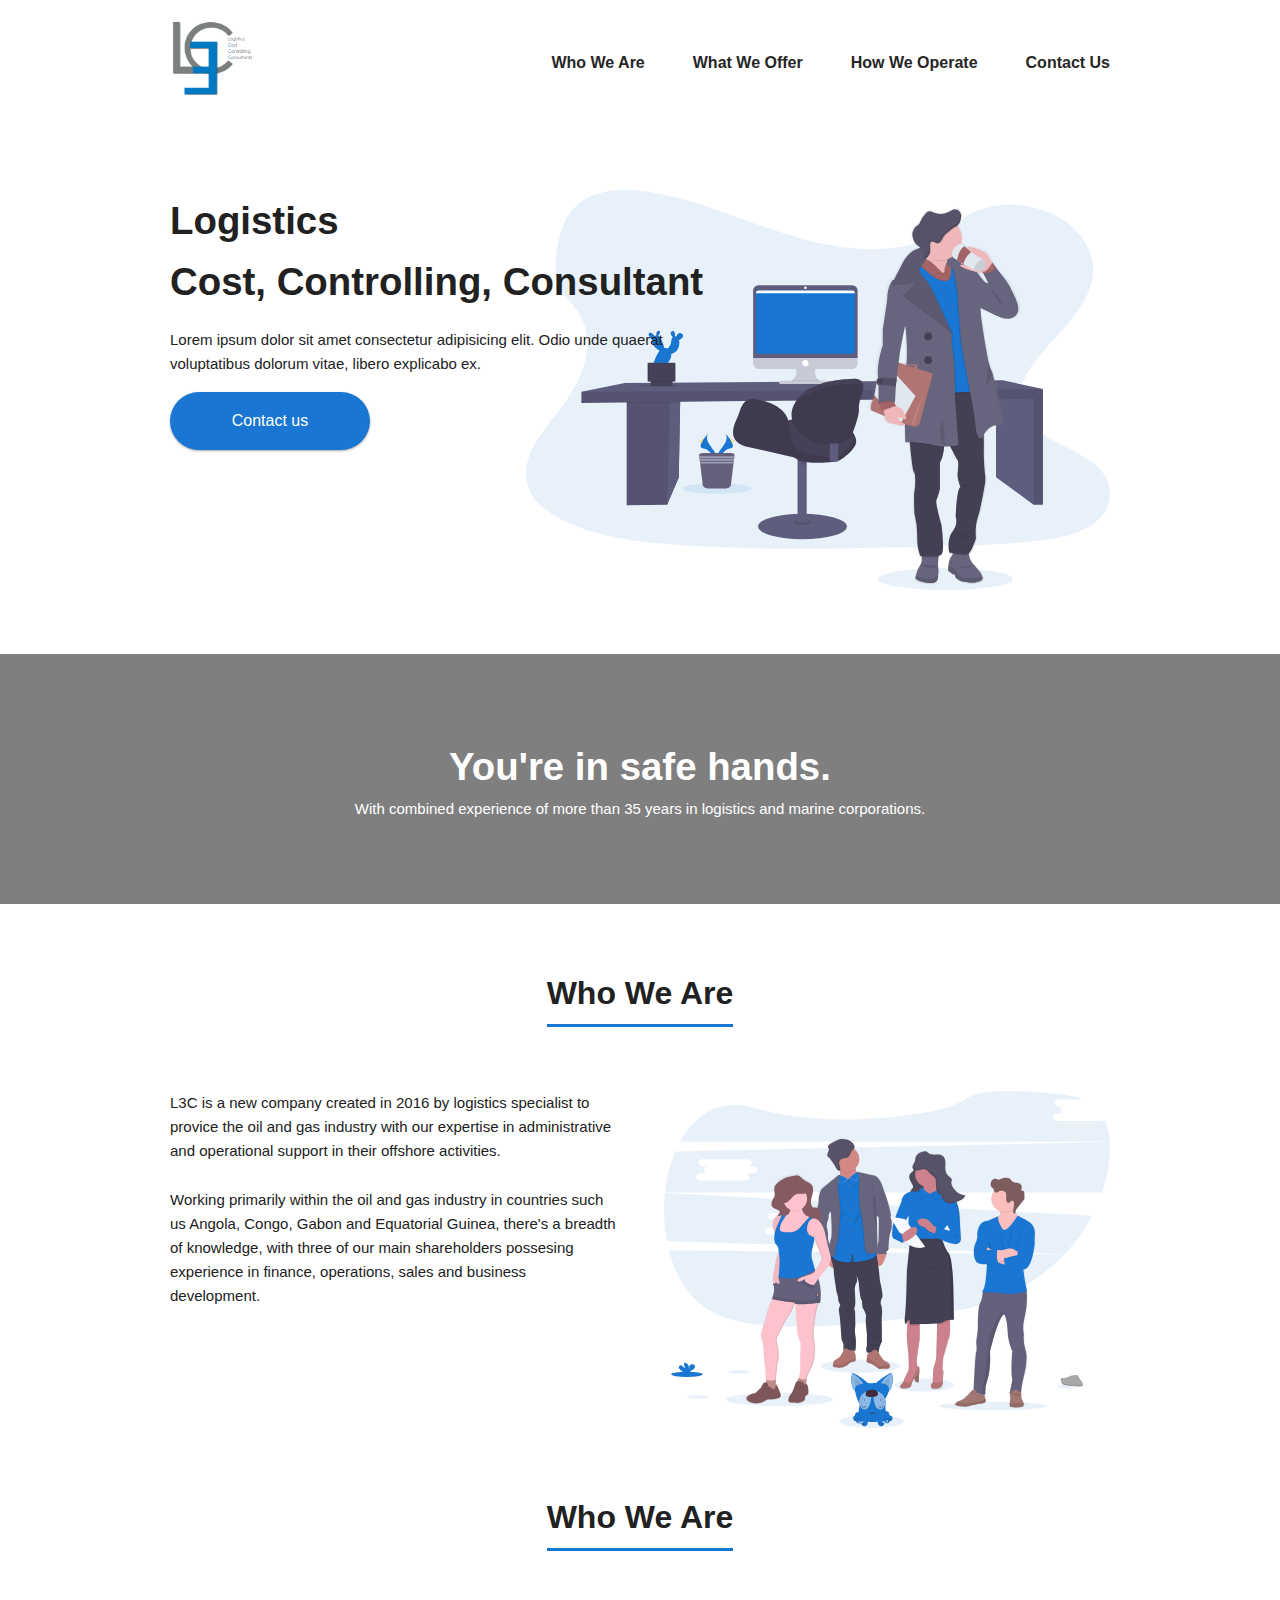
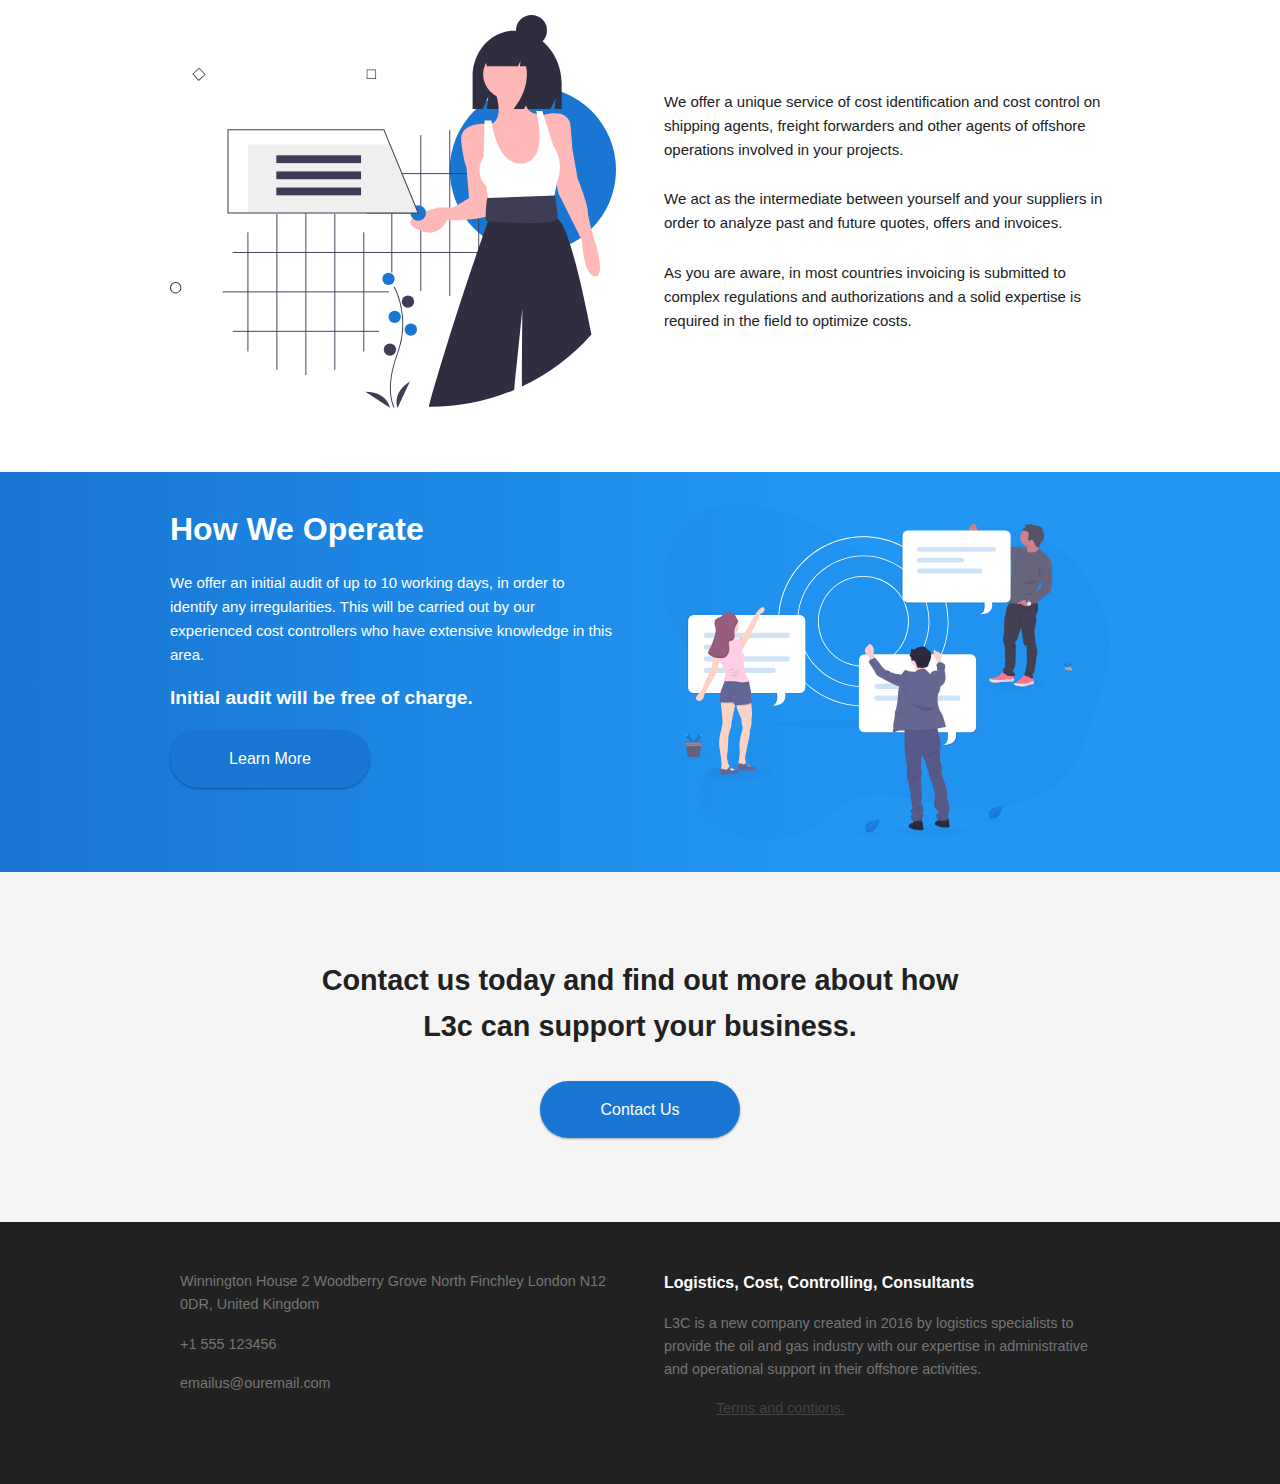
<file: index.html>
<!DOCTYPE html>
<html lang="en">
  <head>
    <meta charset="UTF-8" />
    <meta name="viewport" content="width=device-width, initial-scale=1.0" />
    <link
      rel="stylesheet"
      href="https://cdnjs.cloudflare.com/ajax/libs/font-awesome/5.12.1/css/all.min.css"
      integrity="sha256-mmgLkCYLUQbXn0B1SRqzHar6dCnv9oZFPEC1g1cwlkk="
      crossorigin="anonymous"
    />
    <link rel="stylesheet" href="main.css" />
    <title>L3C | Contact | Logistics | Marine Operations | Offshore</title>
  </head>
  <body>
    <!-- Navigation Bar -->
    <div class="container">
      <nav class="main-nav">
        <a href="/"
          ><img src="./assets/logo.png" alt="L3c Company" class="logo"
        /></a>

        <ul>
          <li><a href="#aboutUs">Who We Are</a></li>
          <li><a href="#services">What We Offer</a></li>
          <li><a href="#operate">How We Operate</a></li>
          <li><a href="/contact.html">Contact Us</a></li>
        </ul>
      </nav>

      <!-- Header -->
      <header class="showcase">
        <div class="content">
          <h2>
            Logistics<br />
            Cost, Controlling, Consultant
          </h2>

          <p>
            Lorem ipsum dolor sit amet consectetur adipisicing elit. Odio unde
            quaerat voluptatibus dolorum vitae, libero explicabo ex.
          </p>

          <a href="/contact.html" class="btn">
            Contact us
          </a>
        </div>
      </header>
    </div>
    <!-- Our Vision -->
    <section class="vision">
      <div class="content dark">
        <h2>You're in safe hands.</h2>

        <p>
          With combined experience of more than 35 years in logistics and marine
          corporations.
        </p>
      </div>
      <div class="shade"></div>
    </section>
    <!-- About Us -->
    <div class="container">
      <section class="about-us" id="aboutUs">
        <h2>Who We Are</h2>
        <div class="content">
          <div>
            <p>
              L3C is a new company created in 2016 by logistics specialist to
              provice the oil and gas industry with our expertise in
              administrative and operational support in their offshore
              activities.
            </p>
            <br />
            <p>
              Working primarily within the oil and gas industry in countries
              such us Angola, Congo, Gabon and Equatorial Guinea, there's a
              breadth of knowledge, with three of our main shareholders
              possesing experience in finance, operations, sales and business
              development.
            </p>
          </div>
          <img src="./assets/about-us-image.svg" alt="About Us" />
        </div>
      </section>
      <!-- Our Services -->
      <section class="services" id="services">
        <h2>Who We Are</h2>
        <div class="content">
          <img src="./assets/services-image.svg" alt="Services" />
          <div>
            <p>
              We offer a unique service of cost identification and cost control
              on shipping agents, freight forwarders and other agents of
              offshore operations involved in your projects.
            </p>
            <br />
            <p>
              We act as the intermediate between yourself and your suppliers in
              order to analyze past and future quotes, offers and invoices.
            </p>
            <br />
            <p>
              As you are aware, in most countries invoicing is submitted to
              complex regulations and authorizations and a solid expertise is
              required in the field to optimize costs.
            </p>
          </div>
        </div>
      </section>
    </div>
    <!-- How we operate -->
    <section class="operate dark" id="operate">
      <div class="container">
        <div class="content">
          <div>
            <h2>How We Operate</h2>

            <p>
              We offer an initial audit of up to 10 working days, in order to
              identify any irregularities. This will be carried out by our
              experienced cost controllers who have extensive knowledge in this
              area.
            </p>

            <p class="tagline">
              Initial audit will be free of charge.
            </p>

            <a href="#" class="btn">
              Learn More
            </a>
          </div>
          <img src="./assets/operate-image.svg" alt="Operate" />
        </div>
      </div>
    </section>
    <!-- contact us -->
    <section class="contact-us" id="contactus">
      <h2>
        Contact us today and find out more about how L3c can support your
        business.
      </h2>
      <a href="/contact.html" class="btn">Contact Us</a>
    </section>

    <footer class="main-footer">
      <div class="container">
        <div class="content">
          <ul>
            <li>
              <i class="fas fa-location-arrow fa-lg"></i> Winnington House 2
              Woodberry Grove North Finchley London N12 0DR, United Kingdom
            </li>
            <li><i class="fas fa-phone-square fa-lg"></i> +1 555 123456</li>
            <li>
              <i class="fas fa-envelope-open-text fa-lg"></i>
              emailus@ouremail.com
            </li>
          </ul>
          <div>
            <p>Logistics, Cost, Controlling, Consultants</p>
            <p>
              L3C is a new company created in 2016 by logistics specialists to
              provide the oil and gas industry with our expertise in
              administrative and operational support in their offshore
              activities.
            </p>
            <ul class="social-links">
              <li>
                <a href="#"><i class="fab fa-facebook-square fa-2x"></i></a>
              </li>
              <li>
                <a href="#"><i class="fab fa-twitter-square fa-2x"></i></a>
              </li>
              <li>
                <a href="#">Terms and contions.</a>
              </li>
            </ul>
          </div>
        </div>
      </div>
    </footer>
  </body>
</html>
</file>
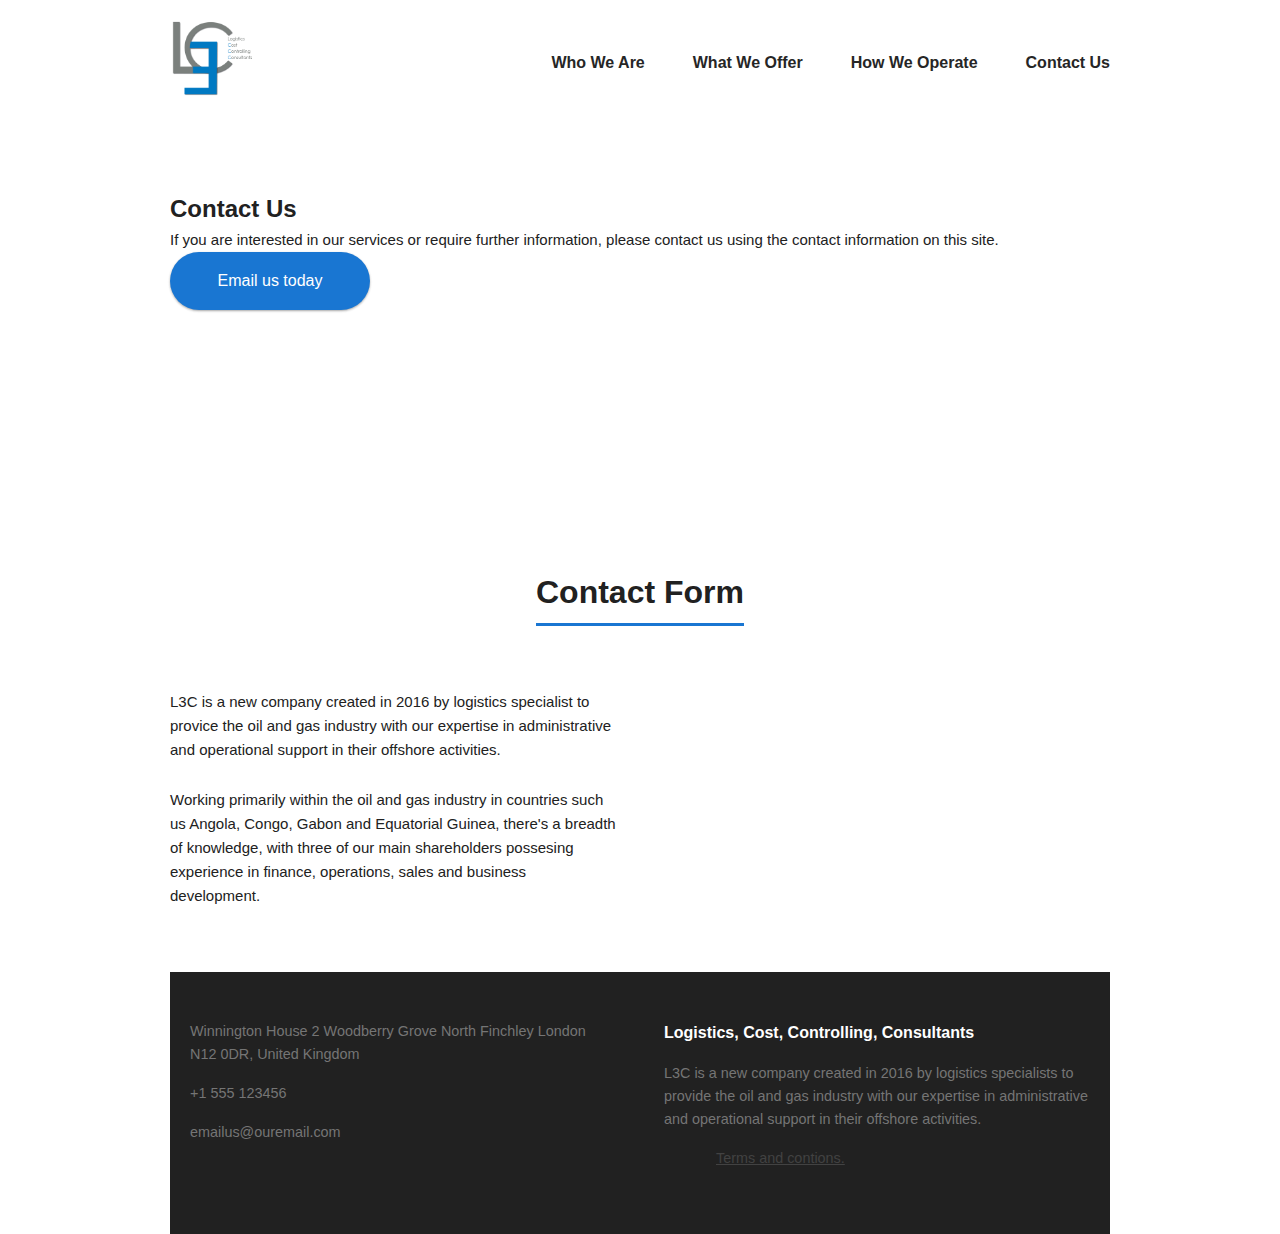
<file: contact.html>
<!DOCTYPE html>
<html lang="en">
  <head>
    <meta charset="UTF-8" />
    <meta name="viewport" content="width=device-width, initial-scale=1.0" />
    <link
      rel="stylesheet"
      href="https://cdnjs.cloudflare.com/ajax/libs/font-awesome/5.12.1/css/all.min.css"
      integrity="sha256-mmgLkCYLUQbXn0B1SRqzHar6dCnv9oZFPEC1g1cwlkk="
      crossorigin="anonymous"
    />
    <link rel="stylesheet" href="main.css" />
    <title>L3C | Contact | Logistics | Marine Operations | Offshore</title>
  </head>
  <body>
    <!-- Navigation Bar -->
    <div class="container">
      <nav class="main-nav">
        <a href="/"
          ><img src="./assets/logo.png" alt="L3c Company" class="logo"
        /></a>

        <ul>
          <li><a href="#aboutUs">Who We Are</a></li>
          <li><a href="#services">What We Offer</a></li>
          <li><a href="#operate">How We Operate</a></li>
          <li><a href="#contactus">Contact Us</a></li>
        </ul>
      </nav>

      <!-- Header -->
      <header class="showcase-contact-us">
        <div class="content">
          <h2>
            Contact Us
          </h2>

          <p>
            If you are interested in our services or require further
            information, please contact us using the contact information on this
            site.
          </p>

          <a href="#contactForm" class="btn">
            Email us today
          </a>
        </div>
      </header>
    </div>
    <!-- Our Vision -->
    <section class="location">
      <iframe
        src="https://www.google.com/maps/embed?pb=!1m14!1m8!1m3!1d7007.70372181877!2d-0.18184491549567436!3d51.61226480537531!3m2!1i1024!2i768!4f13.1!3m3!1m2!1s0x487619e51527bae3%3A0xe759f0b7bcd82c57!2swoodberry%20house%2C%202%20Woodberry%20Grove%2C%20North%20Finchley%2C%20London%20N12%200DR%2C%20UK!5e0!3m2!1sen!2sus!4v1582295658689!5m2!1sen!2sus"
        width="100%"
        height="250"
        frameborder="0"
        style="border:0;"
        allowfullscreen=""
      ></iframe>
    </section>
    <!-- Contact Form -->
    <div class="container">
      <section class="about-us" id="contactForm">
        <h2>Contact Form</h2>
        <div class="content">
          <div>
            <p>
              L3C is a new company created in 2016 by logistics specialist to
              provice the oil and gas industry with our expertise in
              administrative and operational support in their offshore
              activities.
            </p>
            <br />
            <p>
              Working primarily within the oil and gas industry in countries
              such us Angola, Congo, Gabon and Equatorial Guinea, there's a
              breadth of knowledge, with three of our main shareholders
              possesing experience in finance, operations, sales and business
              development.
            </p>
          </div>
          <!-- <img src="./assets/about-us-image.svg" alt="About Us" /> -->
        </div>
      </section>


    <footer class="main-footer">
      <div class="container">
        <div class="content">
          <ul>
            <li>
              <i class="fas fa-location-arrow fa-lg"></i> Winnington House 2
              Woodberry Grove North Finchley London N12 0DR, United Kingdom
            </li>
            <li><i class="fas fa-phone-square fa-lg"></i> +1 555 123456</li>
            <li>
              <i class="fas fa-envelope-open-text fa-lg"></i>
              emailus@ouremail.com
            </li>
          </ul>
          <div>
            <p>Logistics, Cost, Controlling, Consultants</p>
            <p>
              L3C is a new company created in 2016 by logistics specialists to
              provide the oil and gas industry with our expertise in
              administrative and operational support in their offshore
              activities.
            </p>
            <ul class="social-links">
              <li>
                <a href="#"><i class="fab fa-facebook-square fa-2x"></i></a>
              </li>
              <li>
                <a href="#"><i class="fab fa-twitter-square fa-2x"></i></a>
              </li>
              <li>
                <a href="#">Terms and contions.</a>
              </li>
            </ul>
          </div>
        </div>
      </div>
    </footer>
  </body>
</html>
</file>
<file: main.css>
*,
*:before,
*:after {
  box-sizing: border-box;
  margin: 0;
  padding: 0;
}

html {
  scroll-behavior: smooth;
}

body {
  font-family: "Segoe UI", Tahoma, Geneva, Verdana, sans-serif;
  color: #212121;
  font-size: 1rem;
  line-height: 1.6;
}

p {
  font-size: 15px;
}

a {
  color: #262626;
  text-decoration: none;
}

ul {
  list-style: none;
}

.container {
  margin-right: auto; /* 1 */
  margin-left: auto; /* 1 */

  max-width: 960px; /* 2 */

  padding-right: 10px; /* 3 */
  padding-left: 10px; /* 3 */
}

.dark {
  color: #ffffff;
}

/* button */

.btn {
  cursor: pointer;
  display: inline-block;
  background-color: #1976d2;
  color: #ffffff;
  padding: 1rem 2rem;
  border-radius: 2rem;
  width: 200px;
  text-align: center;
  box-shadow: 0 1px 3px rgba(0, 0, 0, 0.12), 0 1px 2px rgba(0, 0, 0, 0.24);
}

.btn:hover {
  background-color: #2196f3;
}

/* navigation */

.main-nav {
  display: flex;
  justify-content: space-between;
  align-items: center;
  padding: 1rem 0;
  margin-bottom: 4rem;
}

.main-nav img {
  width: 86px;
  height: 86px;
}

.main-nav ul {
  display: flex;
  align-items: center;
  font-weight: bold;
}

.main-nav ul li {
  margin-left: 3rem;
}

.main-nav ul li a:hover {
  padding-bottom: 5px;
  border-bottom: 2px solid #1976d2;
}

/* header showcase */

header.showcase {
  width: 100%;
  height: 400px;
  background: url("./assets/header-bg.svg") no-repeat;
  background-size: contain;
  background-position: right center;
  margin-bottom: 4rem;
}

header.showcase .content {
  width: 60%;
}

header.showcase h2 {
  font-size: 2.4em;
}

header.showcase p {
  margin: 1rem 0;
}

/* vision section */
.vision {
  width: 100%;
  height: 250px;
  background: linear-gradient(rgba(0, 0, 0, 0.5), rgba(0, 0, 0, 0.5)),
    url("https://images.unsplash.com/photo-1454165804606-c3d57bc86b40?ixlib=rb-1.2.1&ixid=eyJhcHBfaWQiOjEyMDd9&auto=format&fit=crop&w=750&q=80")
      no-repeat center center/cover;
  position: relative;
  margin-bottom: 4rem;
}

.vision .content {
  position: absolute;
  top: 50%;
  left: 50%;
  transform: translate(-50%, -50%);
  text-align: center;
}

.vision h2 {
  font-size: 2.4em;
}

/* about us */

.about-us {
  display: flex;
  flex-direction: column;
  justify-content: center;
  align-items: center;
  margin-bottom: 4rem;
}

.about-us h2 {
  font-size: 2em;
  padding-bottom: 5px;
  border-bottom: 3px solid #1976d2;
  text-align: center;
  display: inline-block;
  margin-bottom: 4rem;
}

.about-us .content {
  display: grid;
  grid-template-columns: repeat(2, 1fr);
  grid-gap: 3rem;
}
.about-us img {
  width: 100%;
}

/* our services */

.services {
  display: flex;
  flex-direction: column;
  justify-content: center;
  align-items: center;
  margin-bottom: 4rem;
}

.services h2 {
  font-size: 2em;
  padding-bottom: 5px;
  border-bottom: 3px solid #1976d2;
  text-align: center;
  display: inline-block;
  margin-bottom: 4rem;
}

.services .content {
  display: grid;
  grid-template-columns: repeat(2, 1fr);
  grid-gap: 3rem;
  justify-content: center;
  align-items: center;
}
.services img {
  width: 100%;
}

/* how we operate */

.operate {
  width: 100%;
  padding: 2rem;
  background: url("./assets/operate-image.svg") no-repeat;
  background-size: contain;
  background-position: right center;
  background: rgb(25, 118, 210);
  background: linear-gradient(
    90deg,
    rgba(25, 118, 210, 1) 0%,
    rgba(33, 150, 243, 1) 62%
  );
  display: flex;
  justify-content: center;
  align-items: center;
}

.operate .content {
  display: grid;
  grid-template-columns: repeat(2, 1fr);
  justify-content: center;
  align-content: center;
  grid-gap: 3rem;
}

.operate h2 {
  font-size: 2em;
}

.operate p {
  margin: 1rem 0;
}

.operate .tagline {
  font-size: 1.2em;
  font-weight: bold;
}

.operate img {
  width: 100%;
}

/* contact us */

.contact-us {
  display: flex;
  flex-direction: column;
  justify-content: center;
  align-items: center;
  height: 350px;
  text-align: center;
  background-color: #f5f5f5;
}

.contact-us h2 {
  width: 50%;
  font-size: 1.8em;
  margin-bottom: 2rem;
}

/* footer */

.main-footer {
  padding: 3rem 0;
  background-color: #212121;
  color: white;
}

.main-footer .content {
  display: grid;
  grid-template-columns: 1fr 1fr;
  grid-gap: 3rem;
}

.main-footer p:first-child {
  font-weight: bold;
  margin-bottom: 1rem;
  color: white;
  font-size: 1em;
}

.main-footer p {
  margin-bottom: 1rem;
  color: #757575;
  font-size: 0.9em;
}

.main-footer .content ul li {
  margin-bottom: 1rem;
  color: #757575;
  display: flex;
  font-size: 0.9em;
}

.main-footer .content ul li i {
  margin-right: 10px;
}

.main-footer .social-links {
  display: flex;
  align-items: center;
}

.main-footer .social-links li {
  margin-right: 1rem;
}

.main-footer .social-links li a {
  color: #424242;
}

.main-footer .social-links li a:hover {
  color: #757575;
}

.main-footer .social-links li:last-child a {
  text-decoration: underline;
}

@media (max-width: 500px) {
  .main-nav {
    margin-bottom: 2rem;
    border-bottom: 1px solid #e0e0e0;
    justify-content: center;
  }

  .main-nav ul {
    display: none;
  }

  header.showcase {
    text-align: center;
    margin-bottom: 3rem;
    background: none;
  }

  header.showcase .content {
    width: 100%;
  }

  .vision {
    height: 350px;
    margin-bottom: 3rem;
  }

  .vision h2 {
    display: block;
  }

  .vision .content {
    width: 90%;
  }

  .about-us {
    margin-bottom: 3rem;
  }

  .about-us h2 {
    margin-bottom: 3rem;
  }

  .about-us .content {
    grid-template-columns: repeat(1, 1fr);
  }

  .about-us img {
    width: 90%;
  }

  .services {
    margin-bottom: 3rem;
  }

  .services img {
    width: 90%;
  }

  .services h2 {
    margin-bottom: 3rem;
  }

  .services .content {
    grid-template-columns: 1fr;
  }

  .operate {
    padding: 3rem 0;
  }

  .operate .content {
    grid-template-columns: 1fr;
  }

  .contact-us {
    height: auto;
    padding: 3rem 0;
  }

  .contact-us h2 {
    width: 90%;
    font-size: 1.2em;
  }

  .main-footer .content {
    grid-template-columns: 1fr;
  }
}
</file>
